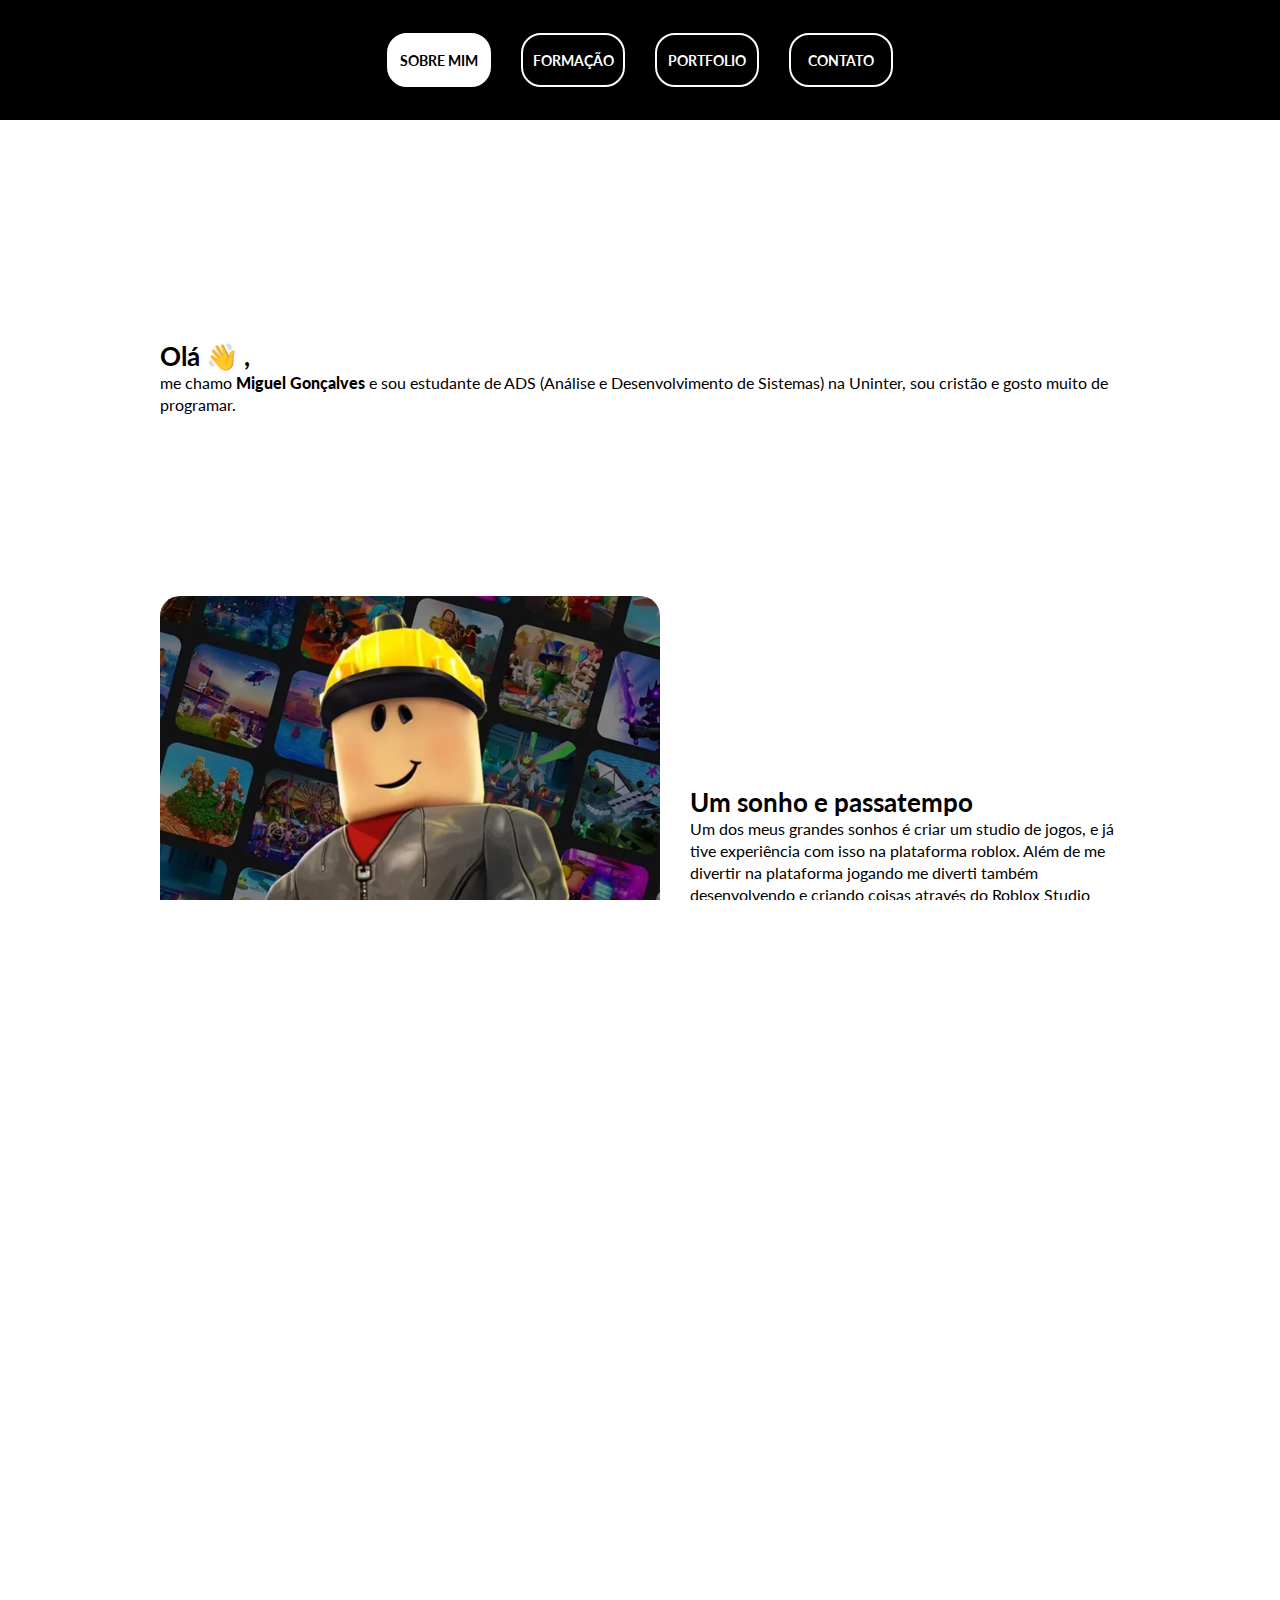
<file: index.html>
<!DOCTYPE html>
<html lang="en">
<head>
    <meta charset="UTF-8"> <!-- define a codificação de caracteres como UTF-8 -->
    <meta name="viewport" content="width=device-width, initial-scale=1.0"> <!-- responsividade para dispositivos móveis -->
    
    <!-- folha de estilos geral -->
    <link rel="stylesheet" href="/styles/index.css">
    <!-- folha de estilos específica da página sobre mim -->
    <link rel="stylesheet" href="/styles/sobremim.css">
    
    <!-- script definindo a página atual -->
    <script> let currentPage = 'sobre-mim';  </script>
    
    <!-- script principal do site carregado de forma assíncrona -->
    <script src="../scripts/main.js" defer></script>    
    
    <title>Trabalho Faculdade</title> <!-- título exibido na aba do navegador -->
</head>
<body>    
    <main>
        <!-- seção de apresentação de boas-vindas -->
        <div class="welcome_apresentation">
            <h1>Olá 👋 ,</h1>
            <p>
                me chamo <strong>Miguel Gonçalves</strong> e sou estudante de ADS (Análise e Desenvolvimento de Sistemas) na Uninter, sou cristão e gosto muito de programar. 
            </p>
        </div>
    

        <!-- seção "sobre mim", com 3 tópicos -->
        <section class="sobre-mim">
            
            <!-- primeiro bloco sobre jogos -->
            <div class="info jogos">
                <img src="assets/roblox.svg" alt="Roblox"> <!-- ícone relacionado ao Roblox -->
                <div class="info_text">
                    <h1>Um sonho e passatempo</h1>
                    <p>
                        Um dos meus grandes sonhos é criar um studio de jogos,
                        e já tive experiência com isso na plataforma roblox.
                        Além de me divertir na plataforma jogando me diverti também
                        desenvolvendo e criando coisas através do Roblox Studio
                    </p>
                </div>
            </div>
            
            <!-- segundo bloco sobre religião -->
            <div class="info inverted religiao">
                <img src="assets/jesus.svg" alt="Jesus"> <!-- ícone relacionado a Jesus -->
                <div class="info_text">
                    <h1>Jesus meu tudo</h1>
                    <p>
                        Não tem como não citar aquilo que mais me impacta na vida,
                        embora eu esteja longe de quem realmente foi Cristo espero
                        ser chamado e reconhecido como Cristão, mesmo com tantos defeitos e falhas.
                        Não suporto viver sem a crença de que não exista um Criador bondoso,
                        amoroso e fiel, que deseja adotar cada um de nós como seu filho.
                    </p>
                </div>                
            </div>
            
            <!-- terceiro bloco sobre carreira -->
            <div class="info carreira">
                <img src="assets/grupoDeImagens.svg" alt="Carreira"> <!-- ícone relacionado a carreira -->
                <div class="info_text">
                    <h1>Aprendizagem e carreira</h1>
                    <p>
                        E finalmente, um dos meus hobbies é escrever codigo e criar sistemas,
                        ja mexi com tudo que se pode pensar, python, php, lua, engines, frameworks,
                        bancos de dados, web, apps, tanto em front end quanto em back end, até em outras
                        áreas como UI design e modelagem 3d.
                    </p>
                </div>
            </div>
        </section>
    </main>
</body>
</html>
</file>
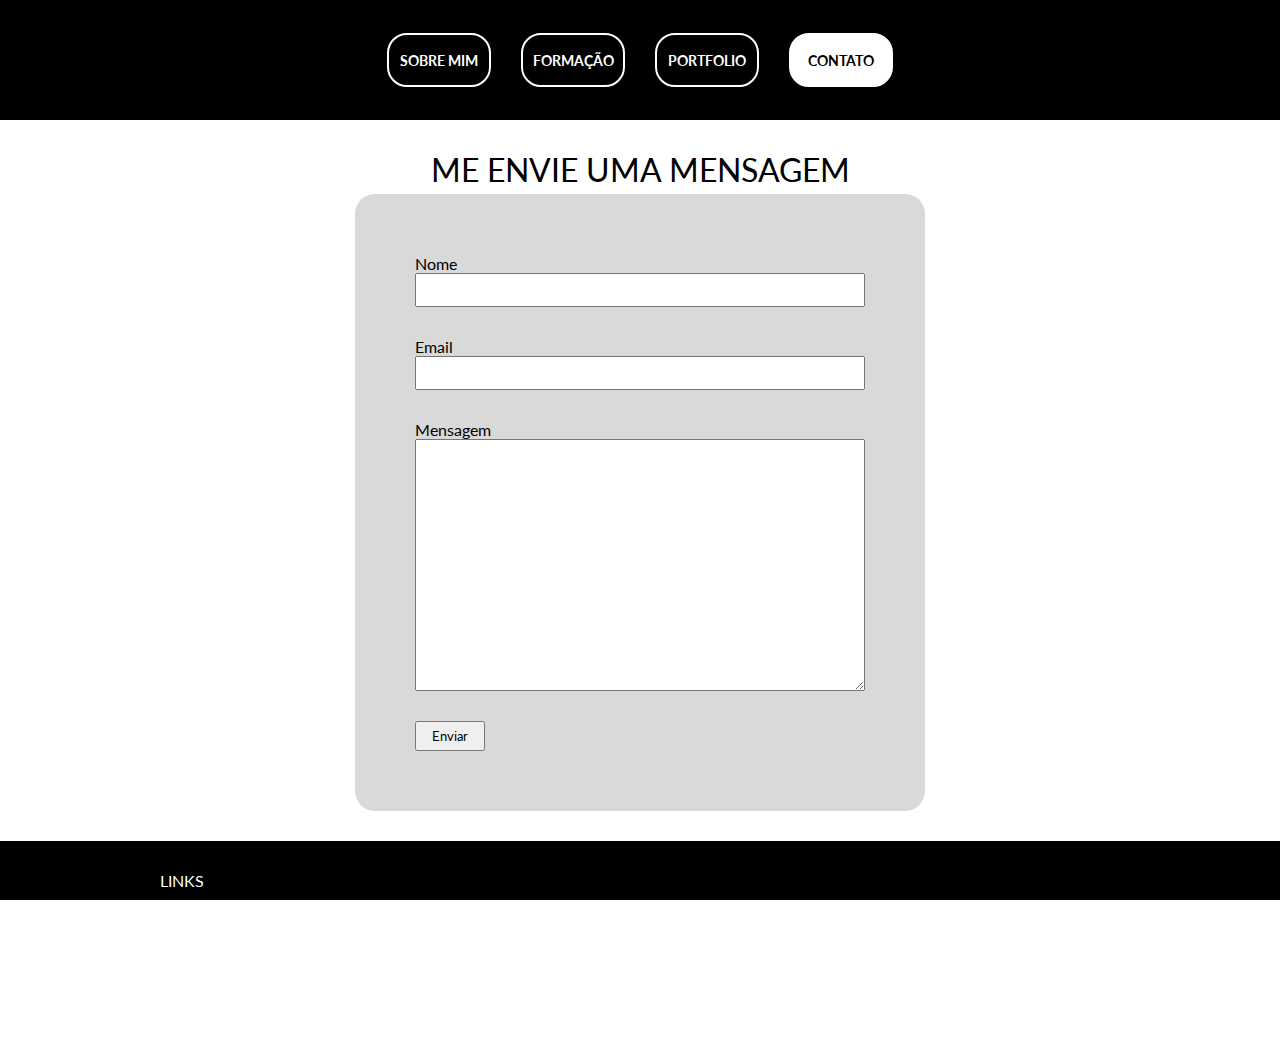
<file: templates/contato.html>
<!DOCTYPE html>
<html lang="en">
<head>
    <meta charset="UTF-8">
    <meta name="viewport" content="width=device-width, initial-scale=1.0">
    <link rel="stylesheet" href="/styles/index.css">
    <link rel="stylesheet" href="/styles/contato.css">    
    <script src="/scripts/main.js" defer></script>
    <script> let currentPage = 'contato';  </script>
    <title>Trabalho Faculdade</title>
</head>
<body>
    <main>
        <form action="sucess.html" class="send-message-container">
            <h1>ME ENVIE UMA MENSAGEM</h1>
            <div class="send-message-content">
                <div class="info">
                    <label for="name">Nome</label>
                    <input name="name" required type="text">
                </div>
                <div class="info">
                    <label for="email">Email</label>
                    <input type="email" required id="email">
                </div>
                <div class="info">
                    <label for="message">Mensagem</label>
                    <textarea name="message" id="message" required></textarea>
                </div>
                <button id="send-message" type="submit">Enviar</button>
            </div>
        </form>
    </main>
</body>
</html>
</file>
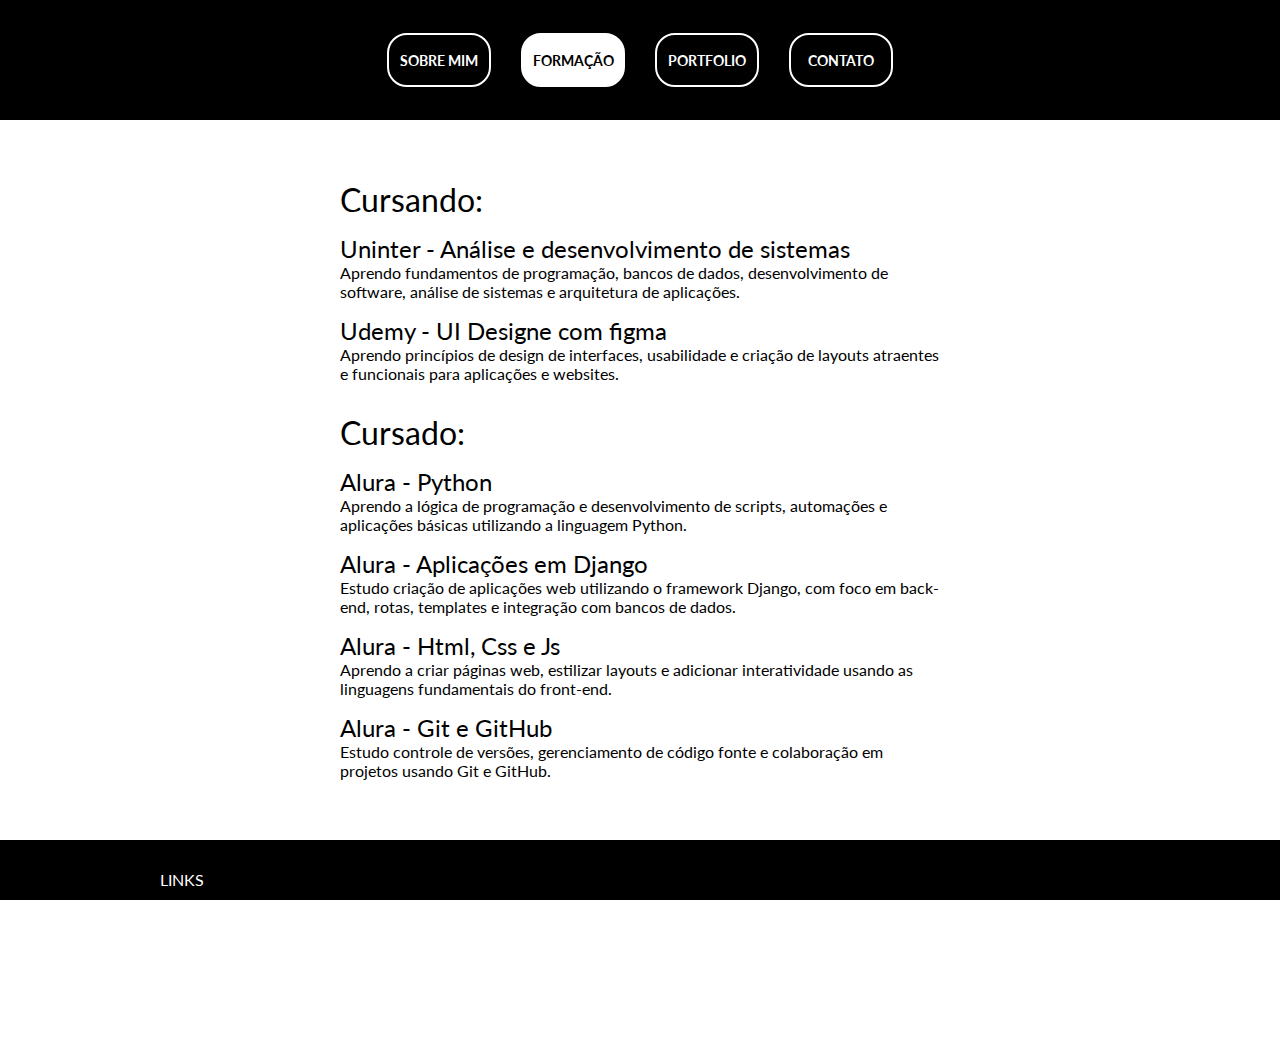
<file: templates/formacao.html>
<!DOCTYPE html>
<html lang="en">
<head>
    <meta charset="UTF-8">
    <meta name="viewport" content="width=device-width, initial-scale=1.0">
    <link rel="stylesheet" href="/styles/index.css">    
    <script src="../scripts/main.js" defer></script>
    <script> let currentPage = 'formacao';  </script>
    <link rel="stylesheet" href="/styles/formacao.css">
    <title>Trabalho Faculdade</title>
</head>
<body>
    <main>
            <div class="cursos">
            <h1>Cursando:</h1>
            <div class="curso">
                <h2>Uninter - Análise e desenvolvimento de sistemas</h2>
                <p>Aprendo fundamentos de programação, bancos de dados, desenvolvimento de software, análise de sistemas e arquitetura de aplicações.</p>
            </div>
            <div class="curso">
                <h2>Udemy - UI Designe com figma</h2>
                <p>Aprendo princípios de design de interfaces, usabilidade e criação de layouts atraentes e funcionais para aplicações e websites.</p>
            </div>
        </div>
        <div class="cursos">
            <h1>Cursado:</h1>
            <div class="curso">
                <h2>Alura - Python</h2>
                <p>Aprendo a lógica de programação e desenvolvimento de scripts, automações e aplicações básicas utilizando a linguagem Python.</p>
            </div>

            <div class="curso">
                <h2>Alura - Aplicações em Django</h2>
                <p>Estudo criação de aplicações web utilizando o framework Django, com foco em back-end, rotas, templates e integração com bancos de dados.</p>
            </div>
            <div class="curso">
                <h2>Alura - Html, Css e Js</h2>
                <p>Aprendo a criar páginas web, estilizar layouts e adicionar interatividade usando as linguagens fundamentais do front-end.</p>
            </div>
            <div class="curso">
                <h2>Alura - Git e GitHub</h2>
                <p>Estudo controle de versões, gerenciamento de código fonte e colaboração em projetos usando Git e GitHub.</p>
            </div>
        </div>
    </main>
    
    
</body>
</html>
</file>
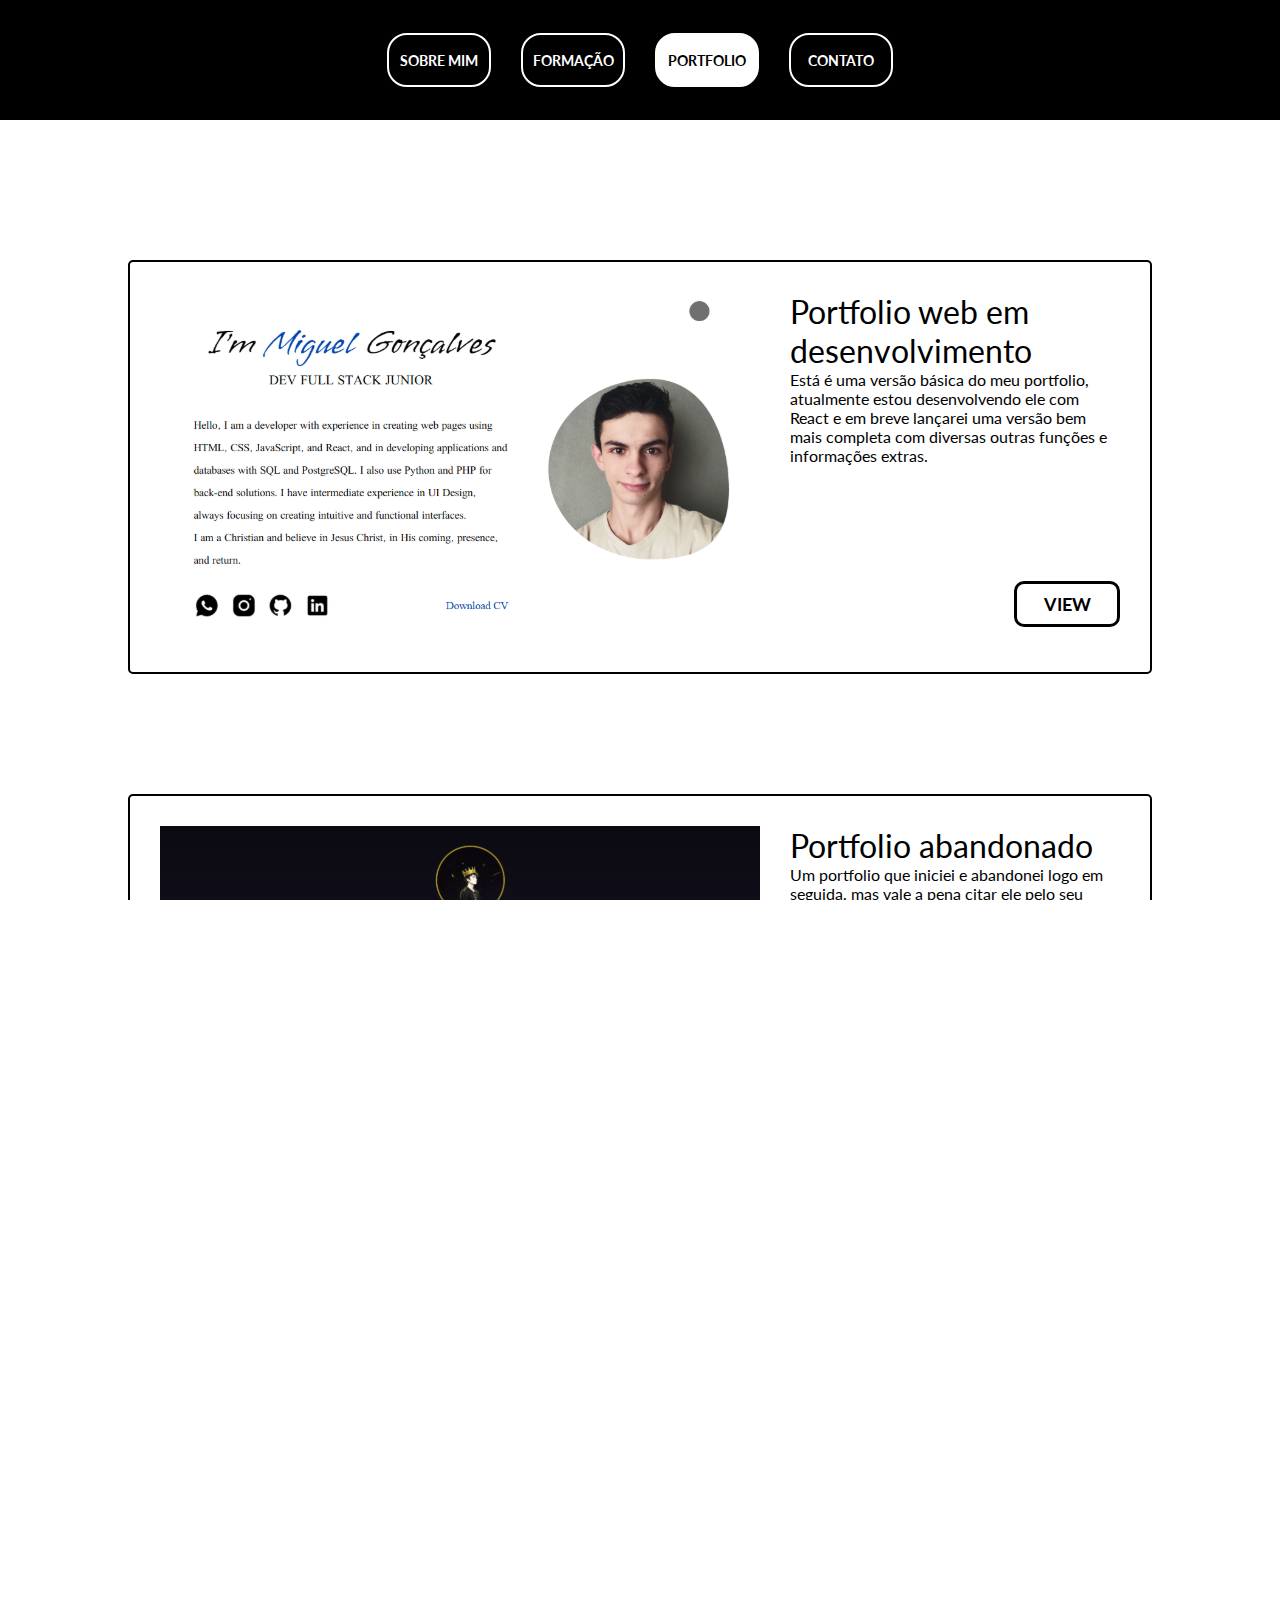
<file: templates/portfolio.html>
<!DOCTYPE html>
<html lang="en">
<head>
    <meta charset="UTF-8">
    <meta name="viewport" content="width=device-width, initial-scale=1.0">
    <link rel="stylesheet" href="/styles/index.css">
    <link rel="stylesheet" href="/styles/portfolio.css">
    <script src="../scripts/main.js" defer></script>
    <script> let currentPage = 'portfolio';  </script>
    <title>Trabalho Faculdade</title>
</head>
<body>
    <main>
        <div class="project">
            <img src="/assets/Portfolio Publico.svg" alt="Portfolio Public">
            <div class="project_content">
                <div class="project_description">
                    <h1>Portfolio web em desenvolvimento</h1>
                    <p>Está é uma versão básica do meu portfolio, atualmente estou desenvolvendo ele com React e em breve lançarei uma versão bem mais completa com diversas outras funções e informações extras.</p>
                </div>
                
                <a href="https://miguelw15.netlify.app" target="_blank" class="view">
                VIEW
                </a>
            </div>
            
        </div>
        <div class="project">
            <img src="/assets/Portfolio Depredado.svg" alt="Portfolio Depredado">
            <div class="project_content">
                <div class="project_description">
                    <h1>Portfolio abandonado</h1>
                    <p>Um portfolio que iniciei e abandonei logo em seguida, mas vale a pena citar ele
                    pelo seu designe e estrutura</p>
                </div>
                <a href="https://percyw15.netlify.app" target="_blank" class="view">
                VIEW
                </a>
            </div>
        </div>
        <div class="project">
            <img src="/assets/Tabela.svg" alt="Tabela/Database">
            <div class="project_content">
                <div class="project_description">
                    <h1>Uma lista de pessoas e contatos</h1>
                    <p>Criei uma tabela que registra, edita e armazena dados de pessoas e contatos. Criei usando PHP, HTML, JS, CSS, PostgreeSQL e Doctrine ORM.</p>
                </div>
            </div>
        </div>
        <div class="project">
            <img src="/assets/Tic Tac Toe.svg" alt="Tic Tac Toe">
            <div class="project_content">
                <div class="project_description">
                    <h1>Jogo da velha</h1>
                    <p>Criei um jogo da velha simples, simples mas funcional, sem muitas funções apenas demonstrativo.</p> 
                </div>
                <a href="https://miguelw15.github.io/Tic-Tac-Toe/" target="_blank" class="view">
                VIEW
                </a>
            </div>
        </div>
    </main>
</body>
</html>
</file>
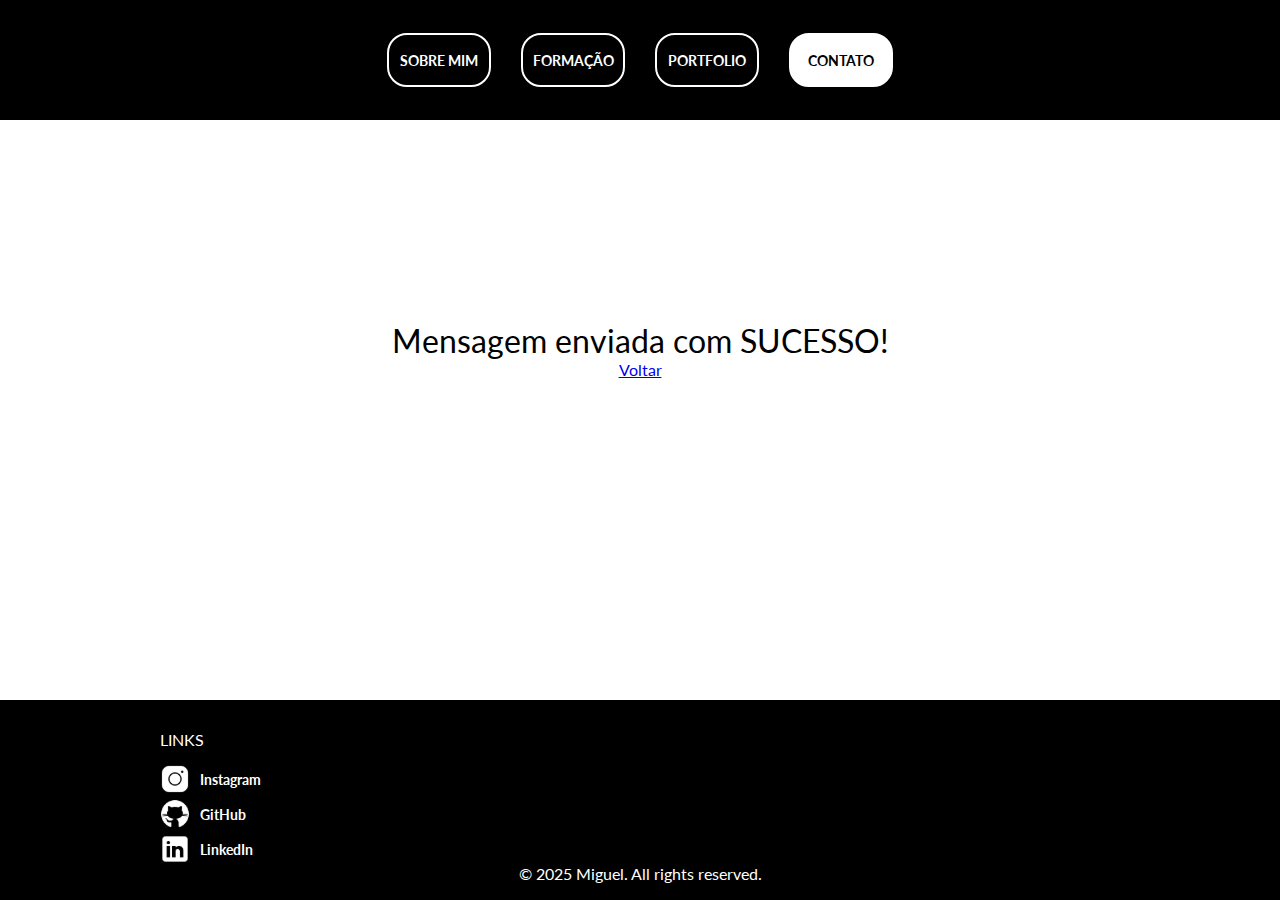
<file: templates/sucess.html>
<!DOCTYPE html>
<html lang="en">
<head>
    <meta charset="UTF-8">
    <meta name="viewport" content="width=device-width, initial-scale=1.0">
    <link rel="stylesheet" href="/styles/index.css">
    <link rel="stylesheet" href="/styles/sucess.css">    
    <script src="/scripts/main.js" defer></script>
    <script> let currentPage = 'contato';  </script>
    <title>Trabalho Faculdade</title>
</head>
<body>
    <main>
        <h1>Mensagem enviada com SUCESSO!</h1>
        <a href="/templates/contato.html">Voltar</a>
    </main>
</body>
</html>
</file>
<file: styles/index.css>
@import url('https://fonts.googleapis.com/css2?family=Lato:ital,wght@0,100;0,300;0,400;0,700;0,900;1,100;1,300;1,400;1,700;1,900');

html, * {
    padding: 0;
    margin: 0;
    
    font-family: "Lato", sans-serif;
    font-weight: 400;
    font-style: normal;
    
}

html, body {
    height: 100%;
    width: 100%;
    overflow-x: hidden;
}

header {
    width: 100vw;
    height: 120px;
    background-color: black;
    position: absolute;
    z-index: 99999;
    top: 0;
}

header nav {
    height: 100%;
    display: flex;
    align-items: center;
    justify-content: center;
    gap: 30px;
}

header nav a {
    width: 100px;
    height: 50px;
    border: 2px solid white;
    border-radius: 20px;
    text-align: center;
    display: flex;
    align-items: center;
    justify-content: center;
    text-decoration: none;
    color: white;
    font-size: 14px;
    font-family: "Lato", sans-serif;
    font-weight: 700;
    font-style: normal;
}

header nav a:hover {
    background-color: white;
    color: black;
}


footer {
    display: flex;
    flex-direction: column;
    color: white;
    height: 200px;
    width: 100vw;
    background-color: black;

}

.links { 
    margin-top: 30px;
    margin-left: 160px;
}

.links nav {
    width: max-content;
    margin-top: 15px;
    display: flex;
    flex-direction: column;
    gap: 5px;
}

footer > p {
    margin: 0 auto 30px;
}

.link {
    font-weight: 700;
    font-size: 14px;
    text-decoration: none;
    color: white;
    display: flex;
    align-items: center;
    gap: 10px;
}

h1 {
    display: inline;
    
}

@media screen and (max-width:1000px) {
    .links {
        margin: 15px;
    }
    
}

@media screen and (max-width:550px) {
    header nav {
        height: 100%;
        display: flex;
        align-items: center;
        justify-content: center;
        gap: 5px;
    }

   header nav a {
    width: 80px;
    height: 40px;
    border: 2px solid white;
    border-radius: 20px;
    text-align: center;
    display: flex;
    align-items: center;
    justify-content: center;
    text-decoration: none;
    color: white;
    font-size: 10px;
    font-family: "Lato", sans-serif;
    font-weight: 700;
    font-style: normal;
   }
    
}
</file>
<file: styles/sobremim.css>
.sobre-mim {
    display: flex;
    flex-direction: column;
    align-items: center;
    justify-content: center;
    font-weight: 400;
    gap: 160px;
}

main {
    margin:340px 0 180px;
    padding: 0px 160px;
}

h1 {
    font-weight: 700;
    font-size: 26px;
}

h2 {
    font-weight: 700;
}

p {
    font-weight: 400;
    font-size: 16px;
    line-height: 22px;
}

.welcome_apresentation {
    margin: 0 0 180px;
}

.welcome_apresentation p strong {
    font-weight: 900;
}

.imagens_juntas {
    display: grid;
    grid-template-columns: 1fr 1fr;
    grid-template-rows: 1fr 1fr;
    gap: 15px;
}

.info {
    display: flex;
    align-items: center;
    gap: 30px;
}

.info_text {
    display: block;
    width: 100%;
    max-width: 600px;
    min-width: 150px;
}
.info img {
    display: block;
    max-width: 600px;
    width: 100%;
}

.cursos {
    display: flex;
    flex-direction: column;
    width: 600px;
    margin: 15px 0;
}

.inverted {
    flex-direction: row-reverse;
}

@media screen and (max-width:950px) {
    main {
        padding: 30px;
    }
    .info img {
        flex-shrink: 1;
    }
   
}

@media screen and (max-width:750px) {
    .info {
        display: flex;
        flex-direction: column;
    }
}
</file>
<file: styles/contato.css>
body {
    display: flex;
    flex-direction: column;
}

main {
    margin: 150px 0 30px;
    display: flex;
    align-items: center;
    justify-content: center;
    flex: 1;
}

.send-message-container {
    display: flex;
    flex-direction: column;
    align-items: center;
    justify-content: center;
    gap: 5px;
}

.send-message-content{ 
    border-radius: 20px;
    background-color: #D9D9D9;
    padding: 60px;
    display: flex;
    flex-direction: column;
    align-items: baseline;
    justify-content: baseline;
    gap: 30px;
}

.info {
    width: 450px;
    display: flex;
    flex-direction: column;
    
}

.info > input {
    height: 30px;
}

.info > textarea {
    height: 250px;
}

#send-message {
    height: 30px;
    width: 70px;
}


@media screen and (max-width: 660px) {
    .info {
        width: 300px;
    }
    
    .send-message-content{ 
        border-radius: 20px;
        background-color: #D9D9D9;
        padding: 30px;
        
    }
    h1 {
        text-align: center;
    }
}
</file>
<file: styles/formacao.css>
body {
    display: flex;
    flex-direction: column;
}

main {
    margin: 180px 15px 60px ;
    display: flex;
    flex: 1;
    flex-direction: column;
    align-items: center;
    justify-content: center;
    gap: 30px;
}



.cursos {
    display: flex;
    max-width: 600px;
    flex-direction: column;
    gap: 15px;
    width: 100%;
}
</file>
<file: styles/portfolio.css>
main {
    margin: 260px 160px;
    display: flex;
    flex-direction: column;
    align-items: center;
    gap: 120px;
}

.project {
    max-width: 1250px;
    padding: 30px;
    width: 100%;
    border: 2px solid black;
    display: flex;
    gap: 30px;
    border-radius: 5px;
}

.project > img {
    display: block;
    width: 100%;
    max-width: 600px;
}

.project_content {
    display: flex;
    flex-direction: column;
    justify-content: space-between;
}

.project_content > a {
    margin-left: auto;
}

.project_description > h1 {
    margin-bottom: 15px;
}

.project_description > p {
    width: 100%;
    max-width: 600px;
}

.view {
    font-family: "Lato", sans-serif;
    font-weight: 700;
    font-style: normal;
    font-size: 18px;
    text-decoration: none;
    color: black;
    display: flex;
    align-items: center;
    justify-content: center;
    width: 100px;
    height: 40px;
    border: 3px solid black;
    border-radius: 10px;
    margin: 15px 0;
}

@media screen and (max-width:1150px) {
    main {
        margin: 260px 60px;

    }
    .project > img {
    display: block;
    width: 100%;
    max-width: 400px;
    }

}

@media screen and (max-width:850px) {
   .project {
    flex-direction: column;
   }
   .project_content > a {
    margin: 15px 0;
}

   .view {
    float: none;
    margin: 0 0;
   }
}
</file>
<file: styles/sucess.css>
body {
    display: flex;
    flex-direction: column;
}

main {
    display: flex;
    flex-direction: column;
    align-items: center;
    justify-content: center;
    flex: 1;
}

h1 {
    text-align: center;
}
</file>
